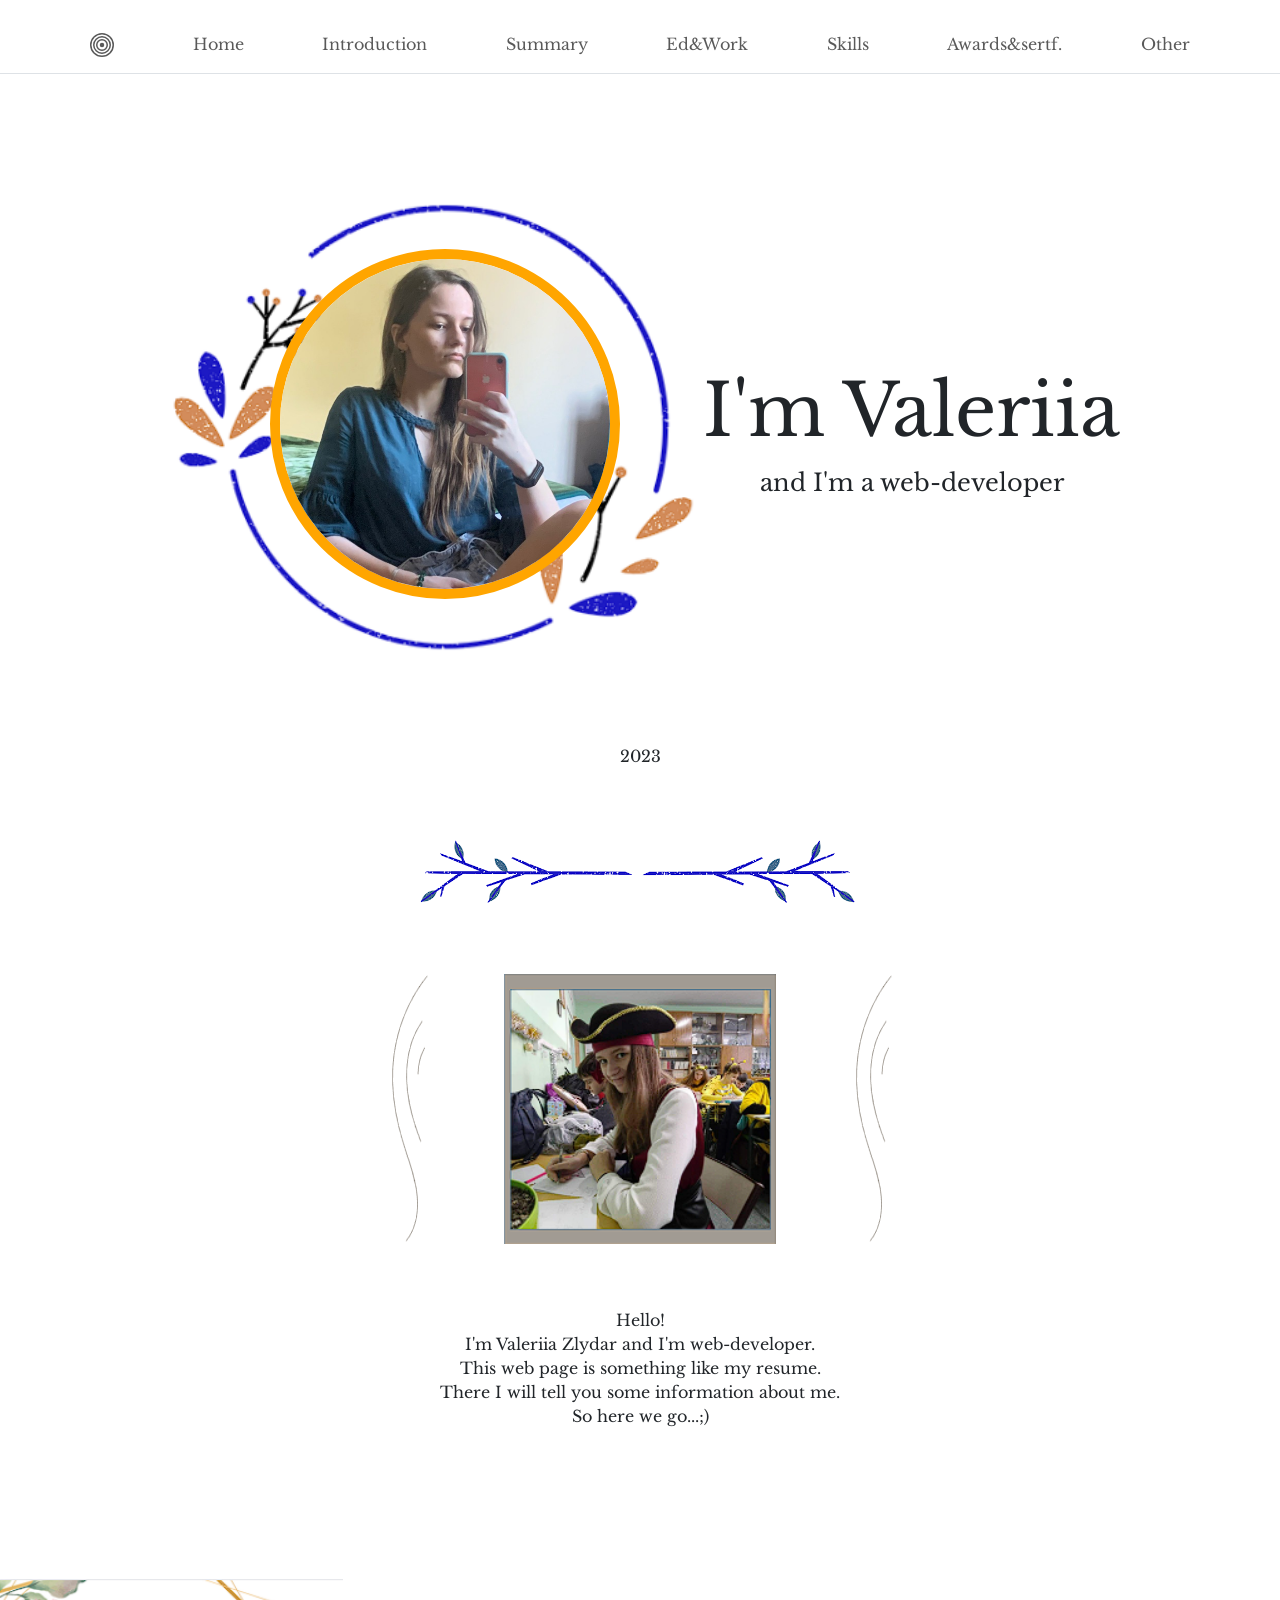
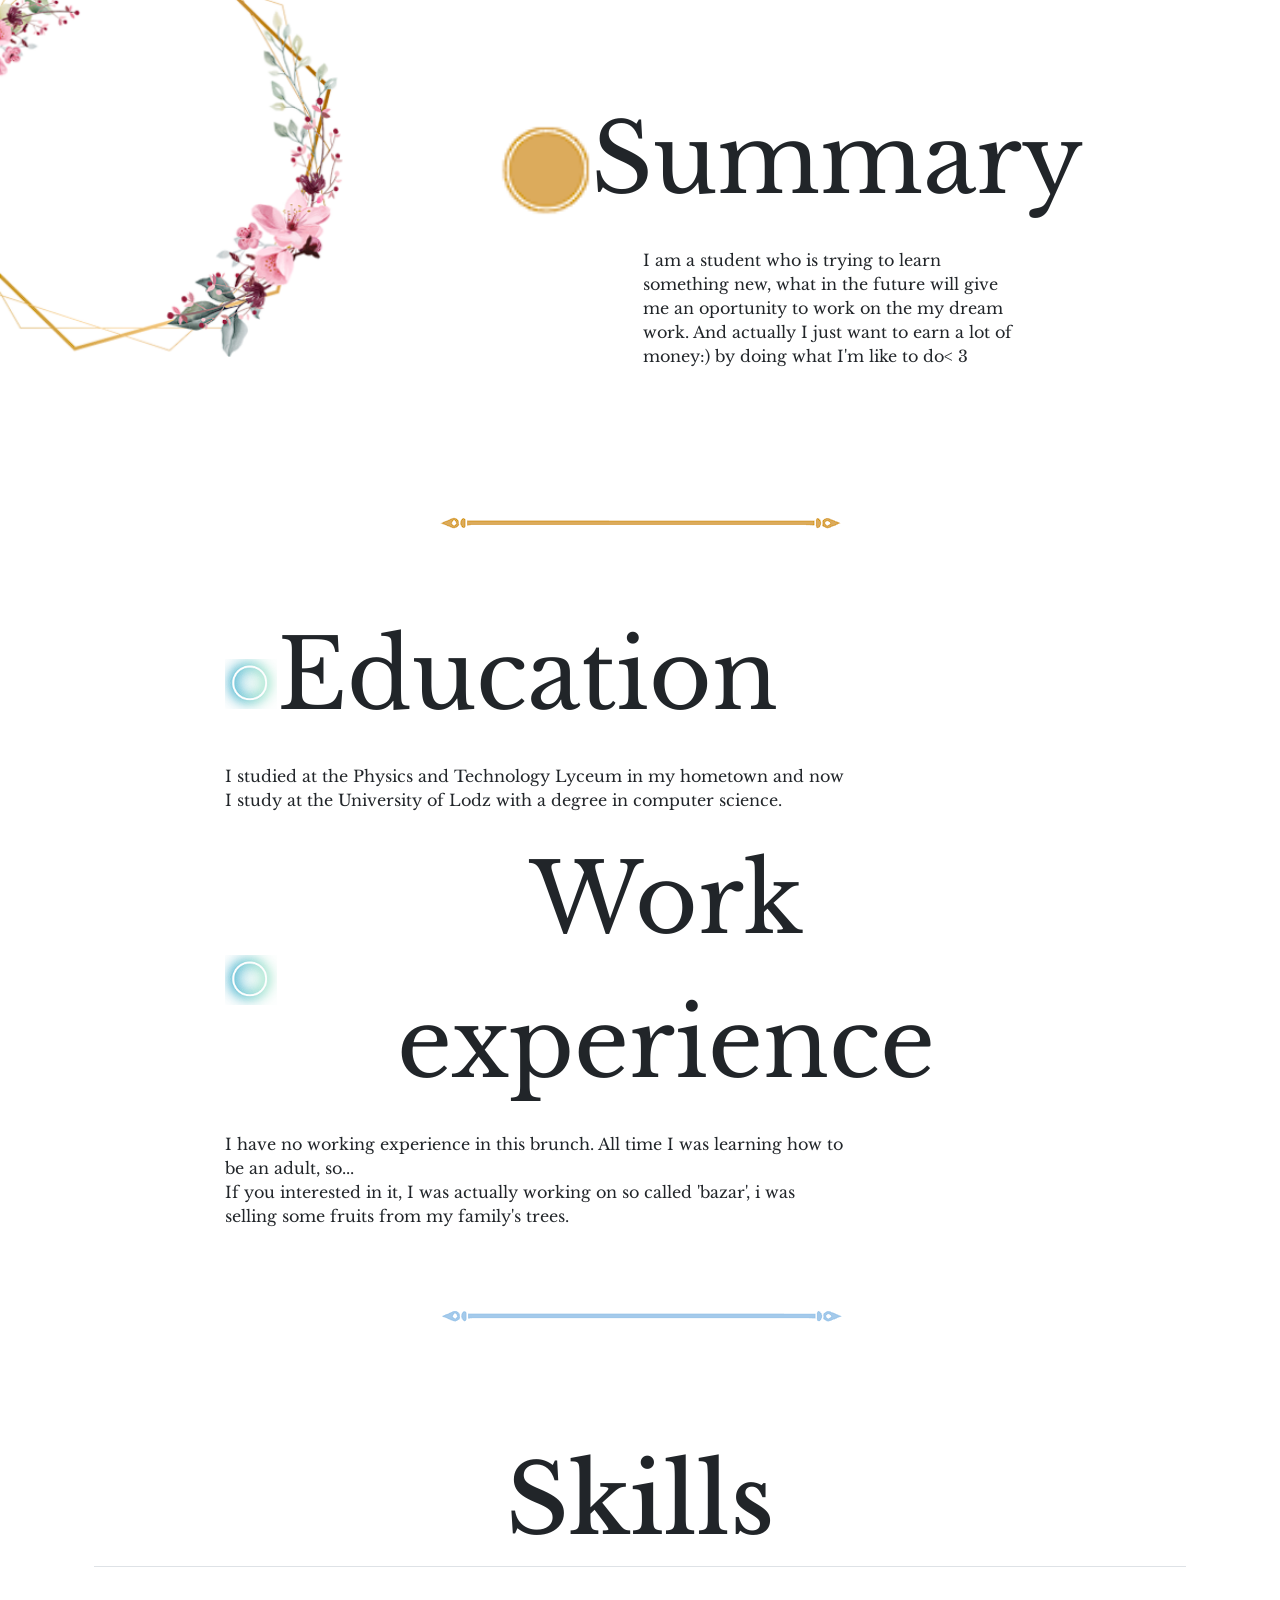
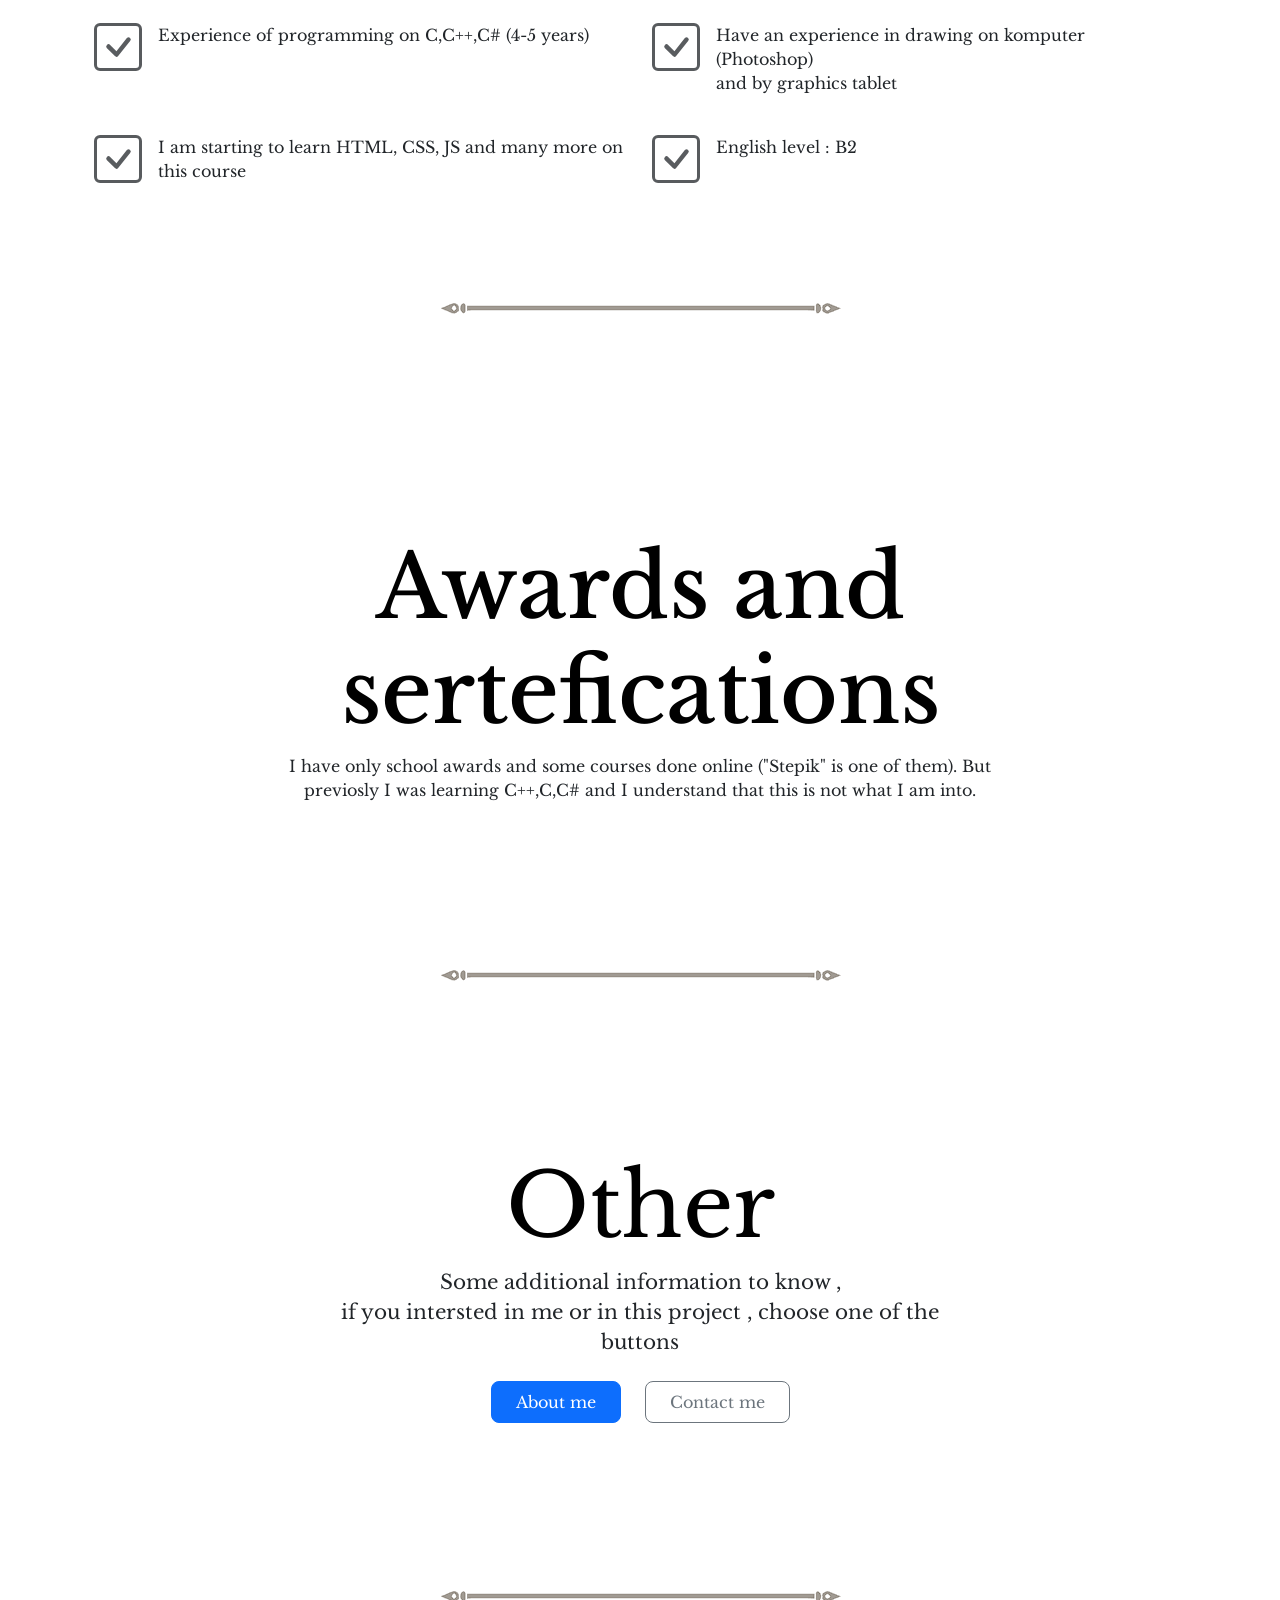
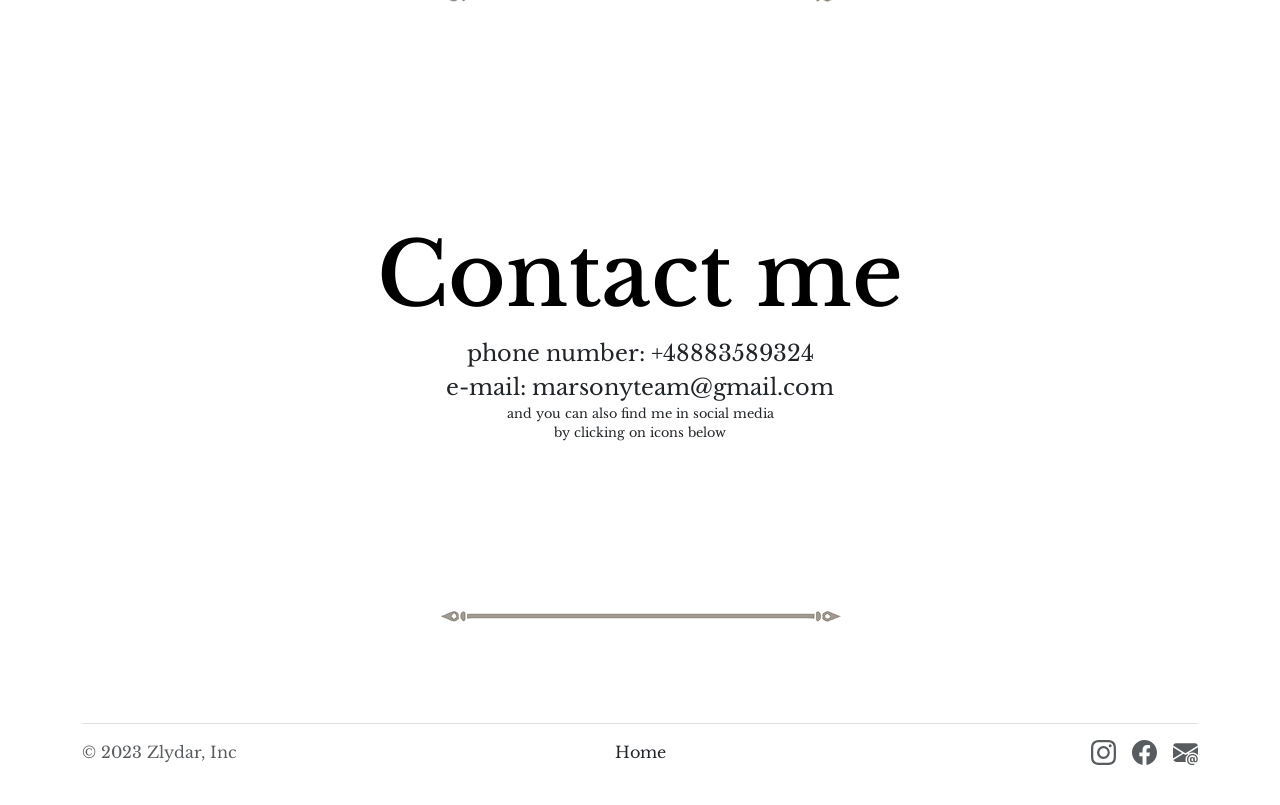
<file: index.html>
<!DOCTYPE html>
<html lang="en">
<head>
    <meta charset="UTF-8">
    <title>Resume</title>
    <link href="./styles.css" rel="stylesheet"/>
    <link rel="preconnect" href="https://fonts.googleapis.com">
<link rel="preconnect" href="https://fonts.gstatic.com" crossorigin>
<link href="https://fonts.googleapis.com/css2?family=Libre+Baskerville:ital@1&display=swap" rel="stylesheet">
    <link href="https://cdn.jsdelivr.net/npm/bootstrap@5.3.1/dist/css/bootstrap.min.css" rel="stylesheet" integrity="sha384-4bw+/aepP/YC94hEpVNVgiZdgIC5+VKNBQNGCHeKRQN+PtmoHDEXuppvnDJzQIu9" crossorigin="anonymous">
</head>
<body>
    <section id="nav-bar">
      <header class=" flex-wrap align-items-center justify-content-center py-3 mb-4 ">
<nav class="navbar navbar-expand-md  sticky-top border-bottom" data-bs-theme="light">
    <div class="container">
      <a class="navbar-brand d-md-none text4" href="#">
        <svg xmlns="http://www.w3.org/2000/svg" width="40" height="32" class="bi bi-bullseye" viewBox="0 0 16 16">
          <path d="M8 15A7 7 0 1 1 8 1a7 7 0 0 1 0 14zm0 1A8 8 0 1 0 8 0a8 8 0 0 0 0 16z"/>
          <path d="M8 13A5 5 0 1 1 8 3a5 5 0 0 1 0 10zm0 1A6 6 0 1 0 8 2a6 6 0 0 0 0 12z"/>
          <path d="M8 11a3 3 0 1 1 0-6 3 3 0 0 1 0 6zm0 1a4 4 0 1 0 0-8 4 4 0 0 0 0 8z"/>
          <path d="M9.5 8a1.5 1.5 0 1 1-3 0 1.5 1.5 0 0 1 3 0z"/>
        </svg>
        Resume page
      </a>
      <button class="navbar-toggler" type="button" data-bs-toggle="offcanvas" data-bs-target="#offcanvas" aria-controls="#offcanvas" aria-label="Toggle navigation">
        <span class="navbar-toggler-icon"></span>
      </button>
      <div class="offcanvas offcanvas-end" tabindex="-1" id="#offcanvas" aria-labelledby="#offcanvasLabel">
        <div class="offcanvas-header">
          <h5 class="offcanvas-title text4" id="#offcanvasLabel">Resume page</h5>
          <button type="button" class="btn-close" data-bs-dismiss="offcanvas" aria-label="Close"></button>
        </div>
        <div class="offcanvas-body">
          <ul class="navbar-nav flex-grow-1 justify-content-between">
            <li class="nav-item">
              <a class="nav-link" href="#">
                <svg xmlns="http://www.w3.org/2000/svg" width="24" height="24" fill="currentColor" class="bi bi-bullseye" viewBox="0 0 16 16">
                  <path d="M8 15A7 7 0 1 1 8 1a7 7 0 0 1 0 14zm0 1A8 8 0 1 0 8 0a8 8 0 0 0 0 16z"/>
                  <path d="M8 13A5 5 0 1 1 8 3a5 5 0 0 1 0 10zm0 1A6 6 0 1 0 8 2a6 6 0 0 0 0 12z"/>
                  <path d="M8 11a3 3 0 1 1 0-6 3 3 0 0 1 0 6zm0 1a4 4 0 1 0 0-8 4 4 0 0 0 0 8z"/>
                  <path d="M9.5 8a1.5 1.5 0 1 1-3 0 1.5 1.5 0 0 1 3 0z"/>
                </svg>
            </a>
          </li>
        <li class="nav-item"><a href="#me" class="nav-link text4" aria-current="page">Home</a></li>
        <li class="nav-item"><a href="#introduction" class="nav-link text4">Introduction</a></li>
        <li class="nav-item"><a href="#summary" class="nav-link text4">Summary</a></li>
        <li class="nav-item"><a href="#ed_work_ex" class="nav-link text4">Ed&Work</a></li>
        <li class="nav-item"><a href="#skills" class="nav-link text4">Skills</a></li>
        <li class="nav-item"><a href="#awards_and_sertefications" class="nav-link text4">Awards&sertf.</a></li>
        <li class="nav-item"><a href="#other" class="nav-link text4">Other</a></li>
          </ul>
        </div>
      </div>
    </div>
  </nav>
</header>
  
</section>
<section id="me">
  <div class="container-2"> 
    <div class="image-container">
        <img src="./assets/images/designround.png" alt="roundfordesign" class="image1"/>
        <img src="./assets/images/my-photo.png" alt="website creator's photo"class="image2"/>
    </div>
    <div class="text-container">
      <p id="p1">I'm Valeriia <br><span>and I'm a web-developer</span></p>
    </div>
</div>
<p id="p2">2023</p>
<div id="leaf1">
  <img src="./assets/images/designleafs.png" alt="leafs_for_desining" class="center"/>
</div>
</section>
<section id="introduction">
  <div class="image-container2">
    <img src="./assets/images/linesdecor.png" alt="decor_lines"/>
    <img  id="photo2" src="./assets/images/photo1.png" alt="photo_of_author"/>
    <img src="./assets/images/linesdecor.png" alt="decor_lines"/>
  </div>
  <p id="p3">Hello!<br>
    I'm Valeriia Zlydar and I'm web-developer.<br>
    This web page is something like my resume.<br>
    There I will tell you some information about me.<br>
    So here we go...;)</p>
</section>
<section id="summary">
  <div class="container-3">
    <img src="./assets/images/designround2.png" id="photo3" alt="decor_round"/>
  <div class="text-container2">
    <div class="one-line">
      <img src="./assets/images/roundorange.png" alt="orange_design_round" class="height1"/>
      <p class="text">Summary</p>
    </div>
    <p class="text2" id="p4">
      I am a student who is trying to learn<br> something new, what in the future will give<br> me an oportunity to work on the my dream<br> work.
And actually I just want to earn a lot of<br> money:) by doing what I'm like to do< 3
    </p>
  </div>
  </div>
  <div id="leaf1">
    <img src="./assets/images/designline.png" alt="leafs_for_desining_orange" class="center"/>
  </div>
</section>
<section id="ed_work_ex">
  <div class="container text-center">
    <div class="row justify-content-center">
      <div class="col-md-9"> 
        <div style="text-align: left;">
          <div class="one-line">
          <img src="./assets/images/roundblue.png" alt="blue_design_round" class="height2"/>
          <p class="text">Education</p>
        </div>
        </div>
        <p class="text3">
          I studied at the Physics and Technology Lyceum in my hometown and now<br> I study at the University of Lodz with a degree in computer science.
        </p>
      </div>
    </div>
    <div class="row justify-content-center">
      <div class="col-md-9">
        <div style="text-align: left;"><div class="one-line">
          <img src="./assets/images/roundblue.png" alt="blue_design_round" class="height2"/>
          <p class="text">Work experience</p>
        </div>
      </div>
        
        <p class="text3">
          I have no working experience in this brunch. All time I was learning how to<br> be an adult, so...<br>
          If you interested in it, I was actually working on so called 'bazar', i was<br> selling some fruits from my family's trees.
        </p>
      </div>
    </div>
  </div>
  <div id="leaf1" style="margin-top: 60px;">
    <img src="./assets/images/designlineblue.png" alt="leafs_for_desining_orange" class="center"/>
  </div>
</section>
<section id="skills">
  <div class="container px-4 py-5" id="icon-grid">
    <h2 class="pb-2 border-bottom text">Skills</h2>

    <div class="row row-cols-1 row-cols-sm-2 row-cols-md-2 row-cols-lg-2 g-4 py-5">
      <div class="col d-flex align-items-start">
        <svg xmlns="http://www.w3.org/2000/svg" fill="currentColor" class="bi text-body-secondary flex-shrink-0 me-3" width="3em" viewBox="0 0 16 16">
          <path d="M14 1a1 1 0 0 1 1 1v12a1 1 0 0 1-1 1H2a1 1 0 0 1-1-1V2a1 1 0 0 1 1-1h12zM2 0a2 2 0 0 0-2 2v12a2 2 0 0 0 2 2h12a2 2 0 0 0 2-2V2a2 2 0 0 0-2-2H2z"/>
          <path d="M10.97 4.97a.75.75 0 0 1 1.071 1.05l-3.992 4.99a.75.75 0 0 1-1.08.02L4.324 8.384a.75.75 0 1 1 1.06-1.06l2.094 2.093 3.473-4.425a.235.235 0 0 1 .02-.022z"/>
        </svg>
        <div>
          <p class="text3">Experience of programming on C,C++,C# (4-5 years)</p>
        </div>
      </div>
      <div class="col d-flex align-items-start">
        <svg xmlns="http://www.w3.org/2000/svg" fill="currentColor" class="bi text-body-secondary flex-shrink-0 me-3" width="3em" viewBox="0 0 16 16">
          <path d="M14 1a1 1 0 0 1 1 1v12a1 1 0 0 1-1 1H2a1 1 0 0 1-1-1V2a1 1 0 0 1 1-1h12zM2 0a2 2 0 0 0-2 2v12a2 2 0 0 0 2 2h12a2 2 0 0 0 2-2V2a2 2 0 0 0-2-2H2z"/>
          <path d="M10.97 4.97a.75.75 0 0 1 1.071 1.05l-3.992 4.99a.75.75 0 0 1-1.08.02L4.324 8.384a.75.75 0 1 1 1.06-1.06l2.094 2.093 3.473-4.425a.235.235 0 0 1 .02-.022z"/>
        </svg>
        <div>
          <p class="text3">Have an experience in drawing on komputer (Photoshop)<br> and by graphics tablet</p>
        </div>
      </div>
      <div class="col d-flex align-items-start">
        <svg xmlns="http://www.w3.org/2000/svg" fill="currentColor" class="bi text-body-secondary flex-shrink-0 me-3" width="3em" viewBox="0 0 16 16">
          <path d="M14 1a1 1 0 0 1 1 1v12a1 1 0 0 1-1 1H2a1 1 0 0 1-1-1V2a1 1 0 0 1 1-1h12zM2 0a2 2 0 0 0-2 2v12a2 2 0 0 0 2 2h12a2 2 0 0 0 2-2V2a2 2 0 0 0-2-2H2z"/>
          <path d="M10.97 4.97a.75.75 0 0 1 1.071 1.05l-3.992 4.99a.75.75 0 0 1-1.08.02L4.324 8.384a.75.75 0 1 1 1.06-1.06l2.094 2.093 3.473-4.425a.235.235 0 0 1 .02-.022z"/>
        </svg>
        <div>
          <p class="text3">I am starting to learn HTML, CSS, JS and many more on this course</p>
        </div>
      </div>
      <div class="col d-flex align-items-start">
        <svg xmlns="http://www.w3.org/2000/svg" fill="currentColor" class="bi text-body-secondary flex-shrink-0 me-3" width="3em" viewBox="0 0 16 16">
          <path d="M14 1a1 1 0 0 1 1 1v12a1 1 0 0 1-1 1H2a1 1 0 0 1-1-1V2a1 1 0 0 1 1-1h12zM2 0a2 2 0 0 0-2 2v12a2 2 0 0 0 2 2h12a2 2 0 0 0 2-2V2a2 2 0 0 0-2-2H2z"/>
          <path d="M10.97 4.97a.75.75 0 0 1 1.071 1.05l-3.992 4.99a.75.75 0 0 1-1.08.02L4.324 8.384a.75.75 0 1 1 1.06-1.06l2.094 2.093 3.473-4.425a.235.235 0 0 1 .02-.022z"/>
        </svg>
        <div>
          <p class="text3">English level : B2</p>
        </div>
      </div>
    </div>
  </div>
  <div id="leaf1" style="margin-top: 0px;">
    <img src="./assets/images/designlinegray.png" alt="leafs_for_desining_orange" class="center"/>
  </div>
</section>
<section id="awards_and_sertefications">
  <div class="my-5">
    <div class="p-5 text-center ">
      <div class="container py-5">
        <h1 class="text-body-emphasis text" style="font-size: 5.5rem;">Awards and sertefications</h1>
        <p class="col-lg-8 mx-auto lead text" style="font-size: 1rem;">
          I have only school awards and some courses done online ("Stepik" is one of them). But previosly I was learning C++,C,C# and I understand that this is not what I am into.
        </p>
      </div>
    </div>
  </div>
  <div id="leaf1" style="margin-top: 0px;">
    <img src="./assets/images/designlinegray.png" alt="leafs_for_desining_orange" class="center"/>
  </div>
</section>
<section id="other">
  <div class="px-4 pt-5 my-5 text-center ">
    <h1 class="display-4 text-body-emphasis text" style="font-size: 5.5rem;">Other</h1>
    <div class="col-lg-6 mx-auto">
      <p class="lead mb-4 text4">Some additional information to know ,<br>
        if you intersted in me or in this project , choose one of the buttons</p>
      <div class="d-grid gap-2 d-sm-flex justify-content-sm-center mb-5">
        <button type="button" class="btn btn-primary btn-lg px-4 me-sm-3" style=" font-family: 'Libre Baskerville', serif; font-size: 1rem;"><a href="./public/about_me.html" class="nav-link">About me</a></button>
        <button type="button" class="btn btn-outline-secondary btn-lg px-4" style=" font-family: 'Libre Baskerville', serif; font-size: 1rem;"><a href="#contact" class="nav-link">Contact me</a></button>
      </div>
    </div>

    <div id="leaf1" style="margin-top: 160px;">
      <img src="./assets/images/designlinegray.png" alt="leafs_for_desining_orange" class="center"/>
    </div>
</section>
<section id="contact">
  <div class="my-5">
    <div class="p-5 text-center ">
      <div class="container py-5">
        <h1 class="text-body-emphasis " style="font-size: 5.5rem;font-family: 'Libre Baskerville', serif;">Contact me</h1>
        <p class="col-lg-8 mx-auto lead text" >
         <span style="font-size: 1.4rem;"> phone number: +48883589324<br>
          e-mail: marsonyteam@gmail.com<br></span>
          <span style="font-size: 0.8rem;"> 
          and you can also find me in social media<br>
          by clicking on icons below 
          </span>
        </p>
      </div>
    </div>
  </div>
  <div id="leaf1" style="margin-top: 0px;">
    <img src="./assets/images/designlinegray.png" alt="leafs_for_desining_orange" class="center"/>
  </div>
</section>
<section id="contact_me">
  <div class="container">
    <footer class="d-flex flex-wrap justify-content-between align-items-center py-3 my-4 border-top">
      <div class="col-md-4 d-flex align-items-center" style="height: 10px;">
        <p class="mb-3 mb-md-0 text-body-secondary text3" >&copy 2023 Zlydar, Inc</p>
      </div>
      <div style="justify-content:center;">
        <a href="#" class="nav-link px-2 text3">Home</a>
      </div>
      <ul class="nav col-md-4 justify-content-end list-unstyled d-flex">
        <li class="ms-3"><a class="text-body-secondary" href="https://www.instagram.com/vel.zly_/">
          <svg xmlns="http://www.w3.org/2000/svg" width="25" height="25" fill="currentColor" class="bi bi-instagram" viewBox="0 0 16 16">
          <path d="M8 0C5.829 0 5.556.01 4.703.048 3.85.088 3.269.222 2.76.42a3.917 3.917 0 0 0-1.417.923A3.927 3.927 0 0 0 .42 2.76C.222 3.268.087 3.85.048 4.7.01 5.555 0 5.827 0 8.001c0 2.172.01 2.444.048 3.297.04.852.174 1.433.372 1.942.205.526.478.972.923 1.417.444.445.89.719 1.416.923.51.198 1.09.333 1.942.372C5.555 15.99 5.827 16 8 16s2.444-.01 3.298-.048c.851-.04 1.434-.174 1.943-.372a3.916 3.916 0 0 0 1.416-.923c.445-.445.718-.891.923-1.417.197-.509.332-1.09.372-1.942C15.99 10.445 16 10.173 16 8s-.01-2.445-.048-3.299c-.04-.851-.175-1.433-.372-1.941a3.926 3.926 0 0 0-.923-1.417A3.911 3.911 0 0 0 13.24.42c-.51-.198-1.092-.333-1.943-.372C10.443.01 10.172 0 7.998 0h.003zm-.717 1.442h.718c2.136 0 2.389.007 3.232.046.78.035 1.204.166 1.486.275.373.145.64.319.92.599.28.28.453.546.598.92.11.281.24.705.275 1.485.039.843.047 1.096.047 3.231s-.008 2.389-.047 3.232c-.035.78-.166 1.203-.275 1.485a2.47 2.47 0 0 1-.599.919c-.28.28-.546.453-.92.598-.28.11-.704.24-1.485.276-.843.038-1.096.047-3.232.047s-2.39-.009-3.233-.047c-.78-.036-1.203-.166-1.485-.276a2.478 2.478 0 0 1-.92-.598 2.48 2.48 0 0 1-.6-.92c-.109-.281-.24-.705-.275-1.485-.038-.843-.046-1.096-.046-3.233 0-2.136.008-2.388.046-3.231.036-.78.166-1.204.276-1.486.145-.373.319-.64.599-.92.28-.28.546-.453.92-.598.282-.11.705-.24 1.485-.276.738-.034 1.024-.044 2.515-.045v.002zm4.988 1.328a.96.96 0 1 0 0 1.92.96.96 0 0 0 0-1.92zm-4.27 1.122a4.109 4.109 0 1 0 0 8.217 4.109 4.109 0 0 0 0-8.217zm0 1.441a2.667 2.667 0 1 1 0 5.334 2.667 2.667 0 0 1 0-5.334z"/>
        </svg></a></li>
        <li class="ms-3"><a class="text-body-secondary" href="https://www.facebook.com/profile.php?id=100086034558322">
          <svg xmlns="http://www.w3.org/2000/svg" width="25" height="25" fill="currentColor" class="bi bi-facebook" viewBox="0 0 16 16">
          <path d="M16 8.049c0-4.446-3.582-8.05-8-8.05C3.58 0-.002 3.603-.002 8.05c0 4.017 2.926 7.347 6.75 7.951v-5.625h-2.03V8.05H6.75V6.275c0-2.017 1.195-3.131 3.022-3.131.876 0 1.791.157 1.791.157v1.98h-1.009c-.993 0-1.303.621-1.303 1.258v1.51h2.218l-.354 2.326H9.25V16c3.824-.604 6.75-3.934 6.75-7.951z"/>
        </svg></a></li>
        <li class="ms-3"><a class="text-body-secondary" href="mailto:marsonyteam@gmail.com">
          <svg xmlns="http://www.w3.org/2000/svg" width="25" height="25" fill="currentColor" class="bi bi-envelope-at-fill" viewBox="0 0 16 16">
            <path d="M2 2A2 2 0 0 0 .05 3.555L8 8.414l7.95-4.859A2 2 0 0 0 14 2H2Zm-2 9.8V4.698l5.803 3.546L0 11.801Zm6.761-2.97-6.57 4.026A2 2 0 0 0 2 14h6.256A4.493 4.493 0 0 1 8 12.5a4.49 4.49 0 0 1 1.606-3.446l-.367-.225L8 9.586l-1.239-.757ZM16 9.671V4.697l-5.803 3.546.338.208A4.482 4.482 0 0 1 12.5 8c1.414 0 2.675.652 3.5 1.671Z"/>
            <path d="M15.834 12.244c0 1.168-.577 2.025-1.587 2.025-.503 0-1.002-.228-1.12-.648h-.043c-.118.416-.543.643-1.015.643-.77 0-1.259-.542-1.259-1.434v-.529c0-.844.481-1.4 1.26-1.4.585 0 .87.333.953.63h.03v-.568h.905v2.19c0 .272.18.42.411.42.315 0 .639-.415.639-1.39v-.118c0-1.277-.95-2.326-2.484-2.326h-.04c-1.582 0-2.64 1.067-2.64 2.724v.157c0 1.867 1.237 2.654 2.57 2.654h.045c.507 0 .935-.07 1.18-.18v.731c-.219.1-.643.175-1.237.175h-.044C10.438 16 9 14.82 9 12.646v-.214C9 10.36 10.421 9 12.485 9h.035c2.12 0 3.314 1.43 3.314 3.034v.21Zm-4.04.21v.227c0 .586.227.8.581.8.31 0 .564-.17.564-.743v-.367c0-.516-.275-.708-.572-.708-.346 0-.573.245-.573.791Z"/>
          </svg>
        </a></li>
      </ul>
    </footer>
  </div>
</section>
  <script src="https://cdn.jsdelivr.net/npm/bootstrap@5.3.1/dist/js/bootstrap.bundle.min.js" integrity="sha384-HwwvtgBNo3bZJJLYd8oVXjrBZt8cqVSpeBNS5n7C8IVInixGAoxmnlMuBnhbgrkm" crossorigin="anonymous"></script>
</body>
</html>
</file>
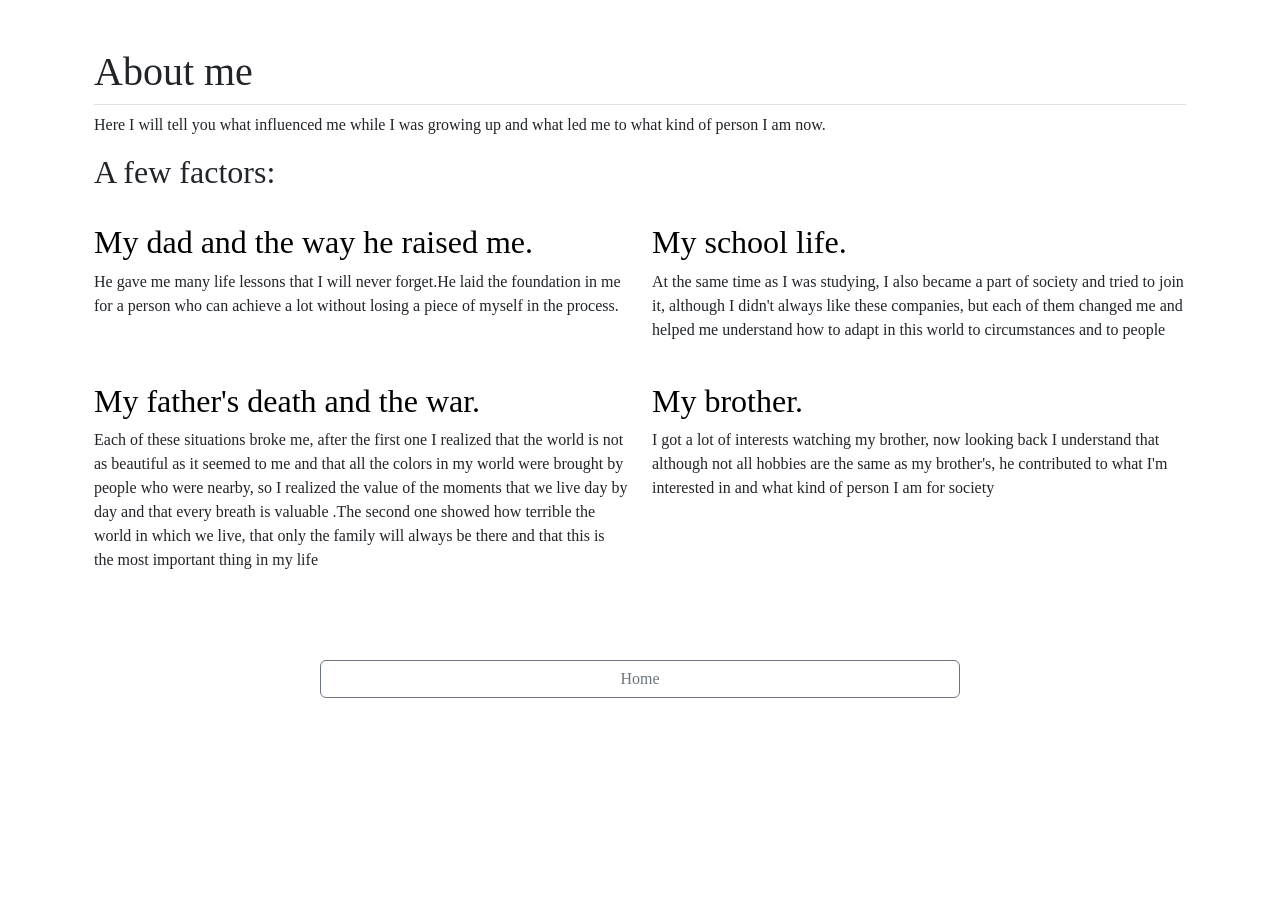
<file: public/about_me.html>
<!DOCTYPE html>
<html lang="en">
<head>
    <meta charset="UTF-8">
    <title>About me</title>
    <style>
      .fontt{
        font-family: 'Libre Baskerville', serif;
      }
    </style>
    <link href="https://cdn.jsdelivr.net/npm/bootstrap@5.3.1/dist/css/bootstrap.min.css" rel="stylesheet" integrity="sha384-4bw+/aepP/YC94hEpVNVgiZdgIC5+VKNBQNGCHeKRQN+PtmoHDEXuppvnDJzQIu9" crossorigin="anonymous">
</head>
<body>
    <section id="about">
        <div class="container px-4 pt-5" id="featured-3">
            <h1 class="pb-2 border-bottom fontt">About me</h2>
            <p class="fontt">Here I will tell you what influenced me while I was growing up and what led me to what kind of person I am now.</p>
            <h2 class="fontt">A few factors:</h2>
            <div class="row g-4 py-4 row-cols-1 row-cols-lg-2">
              <div class="feature col">
                <h3 class="fs-2 text-body-emphasis fontt">My dad and the way he raised me.</h3>
                <p class="fontt">He gave me many life lessons that I will never forget.He laid the foundation in me for a person who can achieve a lot without losing a piece of myself in the process.</p>
              </div>
              <div class="feature col">
                <h3 class="fs-2 text-body-emphasis fontt">My school life.</h3>
                <p class="fontt">At the same time as I was studying, I also became a part of society and tried to join it, although I didn't always like these companies, but each of them changed me and helped me understand how to adapt in this world to circumstances and to people</p>
              </div>
              <div class="feature col">
                <h3 class="fs-2 text-body-emphasis fontt">My father's death and the war.</h3>
                <p class="fontt">Each of these situations broke me, after the first one I realized that the world is not as beautiful as it seemed to me and that all the colors in my world were brought by people who were nearby, so I realized the value of the moments that we live day by day and that every breath is valuable .The second one showed how terrible the world in which we live, that only the family will always be there and that this is the most important thing in my life</p>
              </div>
              <div class="feature col">
                <h3 class="fs-2 text-body-emphasis fontt">My brother.</h3>
                <p class="fontt">I got a lot of interests watching my brother, now looking back I understand that although not all hobbies are the same as my brother's, he contributed to what I'm interested in and what kind of person I am for society</p>
              </div>
            </div>
          </div>
          <div class="col-lg-6 col-xl-6 col-xxl-4 col-sm-8 col-md-8 col-8 my-5 mx-auto">
            <div class="d-grid gap-2">
              <button class="btn btn-outline-secondary" type="button"><a href="../index.html" class="nav-link fontt">Home</a></button>
            </div>
          </div>
    </section>
    <script src="https://cdn.jsdelivr.net/npm/bootstrap@5.3.1/dist/js/bootstrap.bundle.min.js" integrity="sha384-HwwvtgBNo3bZJJLYd8oVXjrBZt8cqVSpeBNS5n7C8IVInixGAoxmnlMuBnhbgrkm" crossorigin="anonymous"></script>
</body>
</html>
</file>
<file: styles.css>
#p1{
    text-align: center;
    font-family: 'Libre Baskerville', serif;
    font-size: 8rem;
}
.text4{
  text-align: center;
    font-family: 'Libre Baskerville', serif;
    font-size: 1rem;
}
#p2{
  text-align: center;
    font-family: 'Libre Baskerville', serif;
    font-size: 1rem;
    margin-bottom: 0px;
    padding-bottom: 0%;
}
#p3{
  text-align: center;
    font-family: 'Libre Baskerville', serif;
    font-size: 1rem;
    margin-bottom: 70px;
    margin-top: 0px;
    padding-top: 0px;
}
.text{
  text-align: center;
    font-family: 'Libre Baskerville', serif;
    font-size: 6rem;
}
.text2{
  text-align:left;
  font-family: 'Libre Baskerville', serif;
  font-size: 1rem;
}
.text3{
  text-align:left;
  font-family: 'Libre Baskerville', serif;
  font-size: 1rem;
}
span{
    display: block;
    padding: 0px;
    margin: 0px;
    font-size: 3rem;
}
.white{
  color: white;
  display:inline;
}
#leaf1{
  display: flex;
  justify-content: center;
  margin-top: 70px;
   padding-bottom: 70px;
}
.container-3{
  display:flex;
  gap:200px;
  align-items: center;
  height: 90vh;
}
.container-4{
  padding-top: 0px;
  margin-top: 0px;
  display:flex;
  flex-direction: column;
  gap:120px;
  align-items:center;
  height: 90vh;
  position: relative;
}
#p5{
  position: absolute;
  left:30px;
}
.height1{
  height: 100px;
}
.height2{
  height: 50px;
}
.container-2{
  display:flex;
  justify-content: center;
  align-items: center;
  height: 70vh;
}
.one-line{
  display: inline-flex;
  align-items: center;
}

#photo2{
  height: 270px;
}
#photo3{
  height: 70%;
}
.image-container {
  position: relative;
}
.image-container2{
  display: flex;
  justify-content: center;
  gap: 75px; 
  margin-bottom: 5%;
}
.image2 {
  position: absolute;
  left: 110px;
  top: 45px;
  border-radius: 50%;
  border: 10px solid orange;
  height: 350px;
}
.image1{
  height: 450px;
}
.text-container{
  margin-top: 1rem;
}
.text-container2{
  justify-content: center;
  position: relative;
}
#p4{
  position: absolute;
  left:150px;
}
   @media  (max-width: 1200px) {
    #p1{
        font-size: 48px;
    }
    .container-3{
      flex-direction: column;
      gap:15px;
      align-items:center;
      height: 25vh;
    }
    .container-2 {
      flex-direction: column;
      height: 100%;
    }
    #p4{
      left:10px;
    }
    .text{
      font-size: 4rem;
    }
    .height1{
      height: 40px;
    }
    #photo3{
      height: 40%;
    }
    .height2{
      height: 30px;
    }
    .text2{
      height: 200px;
      font-size: 0.9rem;
    }
    span{
        font-size: 16px;
    }
  }
  @media (min-width: 1001px) and (max-width: 1200px){
    .container-3{
      height: 50vh;
    }
  }
  @media  (min-height:500px) and (max-height: 1200px) and (min-width: 769px) and (max-width: 1000px) {
    .container-3{
      flex-direction: column;
      height: 50vh;
    }
  }
  @media   (max-height: 499px) and (min-width: 769px) and (max-width: 1000px) {
    .container-3{
      flex-direction: column;
      height: 30vh;
    }
  }
  @media (max-width: 768px) {
    .container-2 {
      flex-direction: column;
      height: 90%;
    }
    
    #photo3{
      height: 40%;
    }
    #p4{
      left:10px;
    }
    .text{
      font-size: 3.8rem;
    }
    .container-3{
      flex-direction: column;
      gap:30px;
      height:50vh;
    }
  }

  @media (min-width: 1201px) and (max-width: 1400px) {
    .container-3{
      gap:150px;
      align-items:center;
      height: 60vh;
    }
    #p1{
        font-size: 72px;
    }
    .text{
      font-size:6rem ;
    }
    .text2{
      height: 200px;
    }
    span{
        font-size: 24px;
    }
  }
</file>
